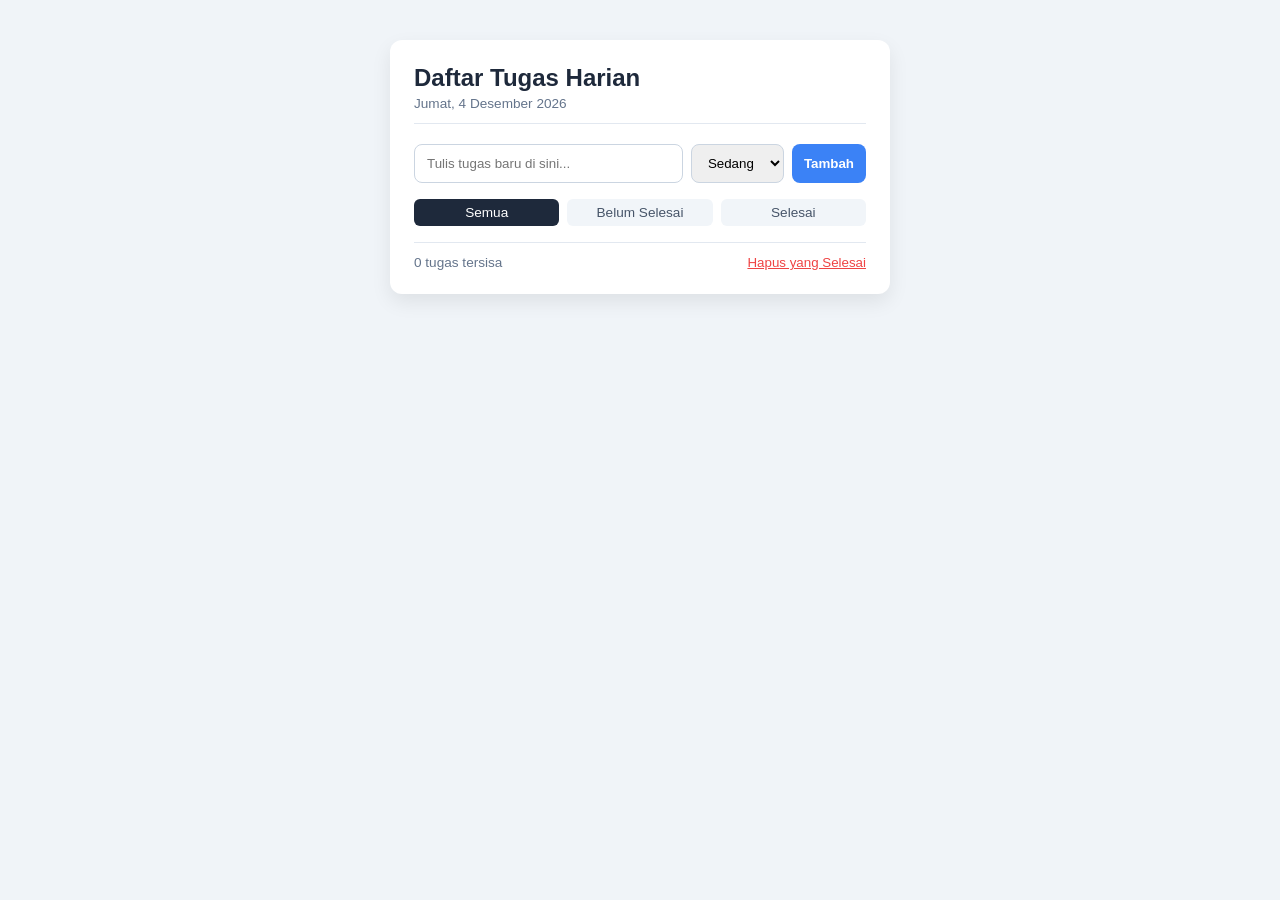
<file: index.html>
<!DOCTYPE html>
<html lang="id">

<head>
    <meta charset="UTF-8">
    <meta name="viewport" content="width=device-width, initial-scale=1.0">
    <title>Mini Project - Task Manager Interaktif</title>
    <link rel="stylesheet" href="style.css">
</head>

<body>
    <div class="container">
        <header>
            <h1>Daftar Tugas Harian</h1>
            <p id="tanggal-hari-ini"></p>
        </header>

        <div class="input-group">
            <input type="text" id="input-tugas" placeholder="Tulis tugas baru di sini...">
            <select id="prioritas-tugas">
                <option value="Rendah">Rendah</option>
                <option value="Sedang" selected>Sedang</option>
                <option value="Tinggi">Tinggi</option>
            </select>
            <button id="btn-tambah">Tambah</button>
        </div>

        <div class="filter-group">
            <button class="filter-btn active" data-filter="semua">Semua</button>
            <button class="filter-btn" data-filter="belum">Belum Selesai</button>
            <button class="filter-btn" data-filter="selesai">Selesai</button>
        </div>

        <ul id="daftar-tugas"></ul>

        <footer>
            <span id="info-sisa">0 tugas tersisa</span>
            <button id="btn-hapus-selesai">Hapus yang Selesai</button>
        </footer>
    </div>

    <script src="script.js"></script>
</body>

</html>
</file>
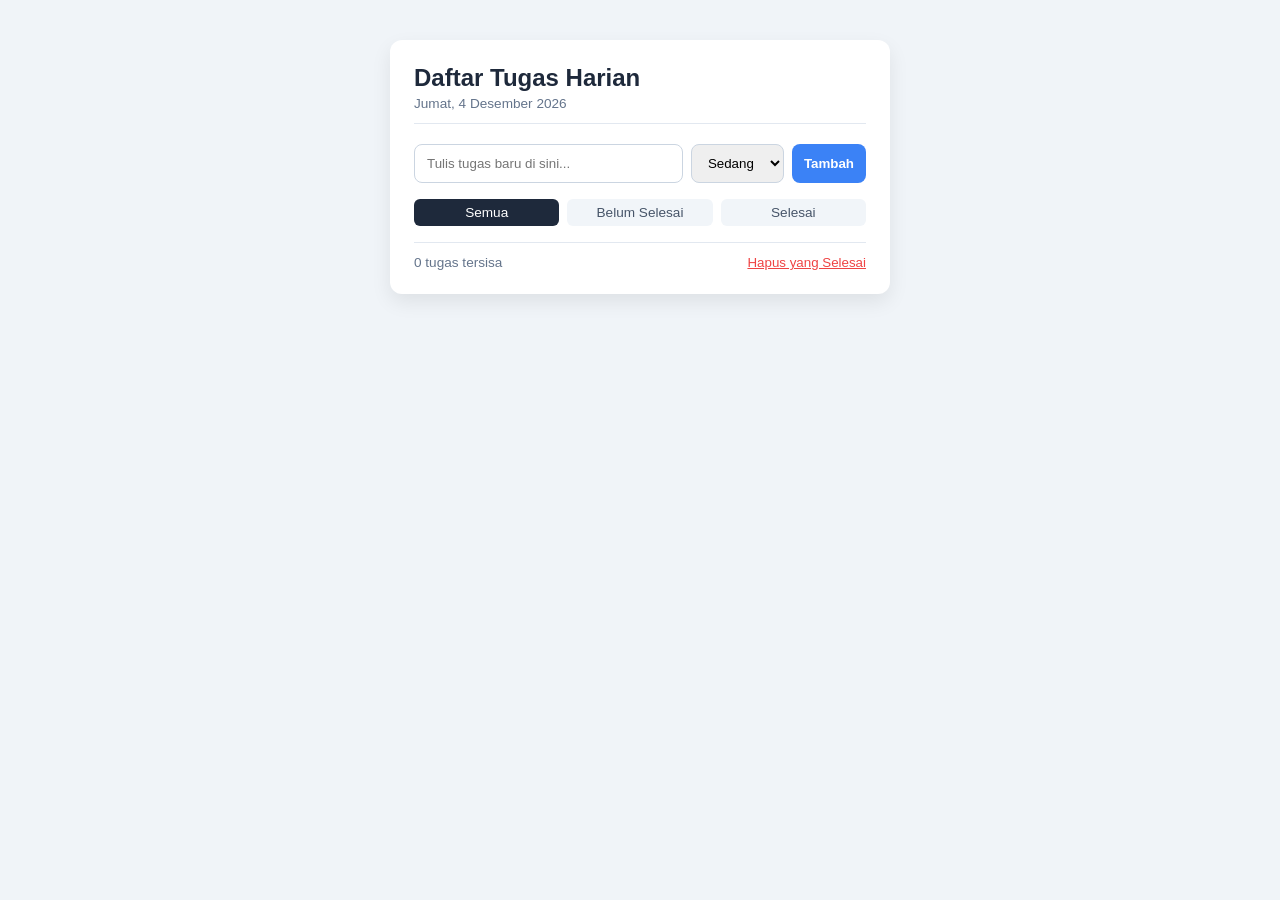
<file: edit.html>
<!DOCTYPE html>
<html lang="id">
<head>
    <meta charset="UTF-8">
    <meta name="viewport" content="width=device-width, initial-scale=1.0">
    <title>Edit Berita</title>
    <style>
        * {
            margin: 0;
            padding: 0;
            box-sizing: border-box;
            font-family: 'Segoe UI', sans-serif;
        }
        body {
            background-color: #f4f4f9;
            padding: 40px 20px;
            max-width: 650px;
            margin: 0 auto;
        }
        h1 {
            color: #2c3e50;
            margin-bottom: 30px;
            font-size: 24px;
        }
        form {
            background: white;
            padding: 30px;
            border-radius: 10px;
            box-shadow: 0 2px 8px rgba(0,0,0,0.08);
        }
        label {
            display: block;
            margin-bottom: 8px;
            font-weight: 600;
            color: #333;
        }
        input, select, textarea {
            width: 100%;
            padding: 12px;
            margin-bottom: 20px;
            border: 1px solid #ddd;
            border-radius: 6px;
            font-size: 15px;
        }
        button, .btn-kembali {
            padding: 10px 25px;
            border: none;
            border-radius: 6px;
            font-size: 15px;
            font-weight: 600;
            cursor: pointer;
        }
        button {
            background-color: #f39c12;
            color: white;
        }
        .btn-kembali {
            background-color: #95a5a6;
            color: white;
            text-decoration: none;
            display: inline-block;
            margin-right: 10px;
        }
    </style>
</head>
<body>
    <h1>✏️ Edit Berita</h1>
    <form id="formEdit">
        <label>Judul Berita</label>
        <input type="text" id="judul" required>

        <label>Penulis</label>
        <input type="text" id="penulis" required>

        <label>Kategori</label>
        <select id="kategori" required>
            <option value="">-- Pilih Kategori --</option>
            <option>Nasional</option>
            <option>Internasional</option>
            <option>Olahraga</option>
            <option>Teknologi</option>
            <option>Hiburan</option>
            <option>Kesehatan</option>
        </select>

        <label>Isi Berita</label>
        <textarea id="isi" rows="8" required></textarea>

        <a href="index.html" class="btn-kembali">← Kembali</a>
        <button type="submit">Perbarui Berita</button>
    </form>

    <script>
        const urlParams = new URLSearchParams(window.location.search);
        const index = parseInt(urlParams.get('id'));
        let daftar = JSON.parse(localStorage.getItem('daftarBerita')) || [];
        const berita = daftar[index];

        if (!berita) {
            alert('Berita tidak ditemukan!');
            window.location.href = 'index.html';
        }

        document.getElementById('judul').value = berita.judul;
        document.getElementById('penulis').value = berita.penulis;
        document.getElementById('kategori').value = berita.kategori;
        document.getElementById('isi').value = berita.isi;

        document.getElementById('formEdit').addEventListener('submit', function(e) {
            e.preventDefault();
            
            daftar[index] = {
                ...berita,
                judul: document.getElementById('judul').value,
                penulis: document.getElementById('penulis').value,
                kategori: document.getElementById('kategori').value,
                isi: document.getElementById('isi').value
            };

            localStorage.setItem('daftarBerita', JSON.stringify(daftar));
            alert('Berita diperbarui! ✅');
            window.location.href = 'index.html';
        });
    </script>
</body>
</html>
</file>
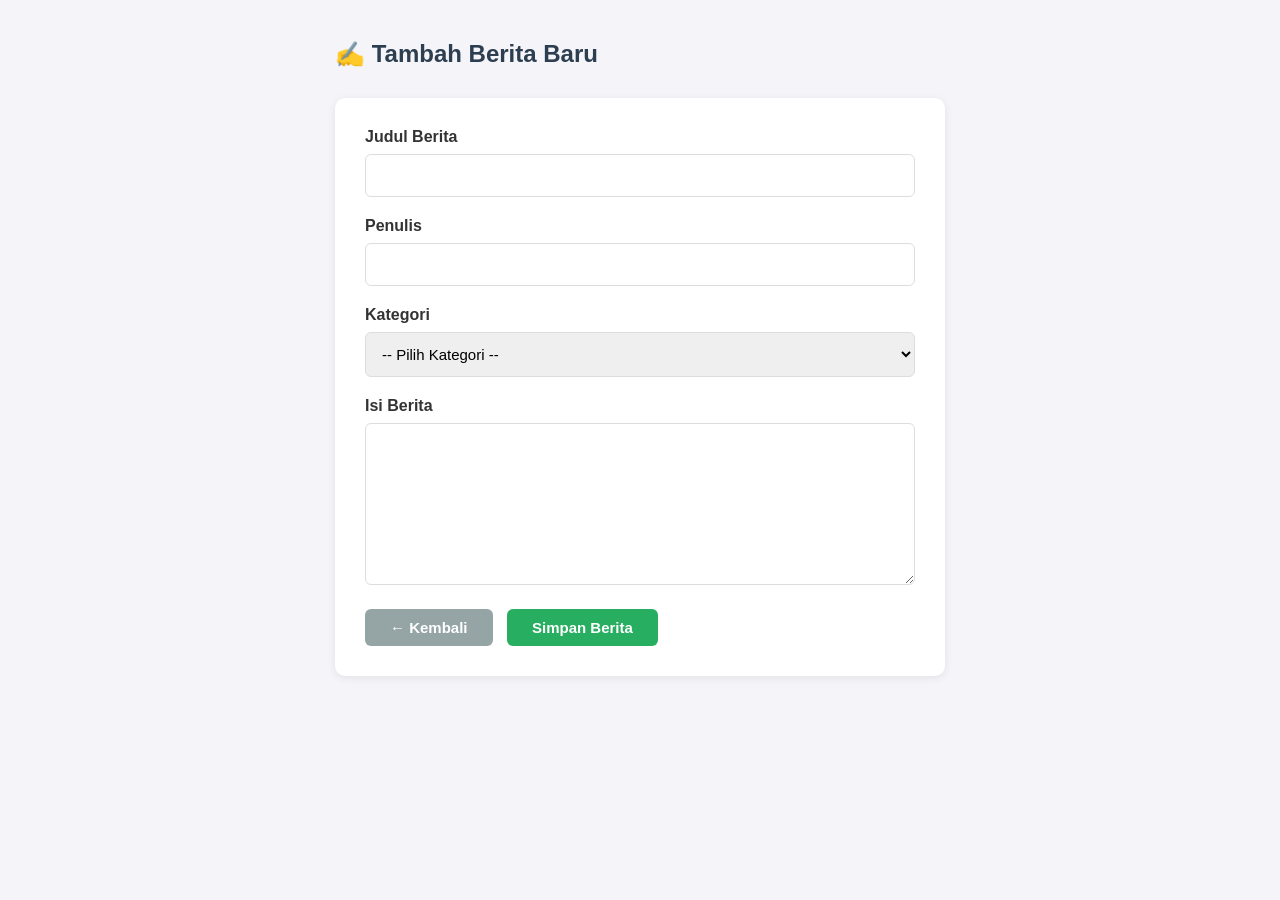
<file: tambah.html>
<!DOCTYPE html>
<html lang="id">
<head>
    <meta charset="UTF-8">
    <meta name="viewport" content="width=device-width, initial-scale=1.0">
    <title>Tambah Berita</title>
    <style>
        * {
            margin: 0;
            padding: 0;
            box-sizing: border-box;
            font-family: 'Segoe UI', sans-serif;
        }
        body {
            background-color: #f4f4f9;
            padding: 40px 20px;
            max-width: 650px;
            margin: 0 auto;
        }
        h1 {
            color: #2c3e50;
            margin-bottom: 30px;
            font-size: 24px;
        }
        form {
            background: white;
            padding: 30px;
            border-radius: 10px;
            box-shadow: 0 2px 8px rgba(0,0,0,0.08);
        }
        label {
            display: block;
            margin-bottom: 8px;
            font-weight: 600;
            color: #333;
        }
        input, select, textarea {
            width: 100%;
            padding: 12px;
            margin-bottom: 20px;
            border: 1px solid #ddd;
            border-radius: 6px;
            font-size: 15px;
        }
        button, .btn-kembali {
            padding: 10px 25px;
            border: none;
            border-radius: 6px;
            font-size: 15px;
            font-weight: 600;
            cursor: pointer;
        }
        button {
            background-color: #27ae60;
            color: white;
        }
        .btn-kembali {
            background-color: #95a5a6;
            color: white;
            text-decoration: none;
            display: inline-block;
            margin-right: 10px;
        }
    </style>
</head>
<body>
    <h1>✍️ Tambah Berita Baru</h1>
    <form id="formBerita">
        <label>Judul Berita</label>
        <input type="text" id="judul" required>

        <label>Penulis</label>
        <input type="text" id="penulis" required>

        <label>Kategori</label>
        <select id="kategori" required>
            <option value="">-- Pilih Kategori --</option>
            <option>Nasional</option>
            <option>Internasional</option>
            <option>Olahraga</option>
            <option>Teknologi</option>
            <option>Hiburan</option>
            <option>Kesehatan</option>
        </select>

        <label>Isi Berita</label>
        <textarea id="isi" rows="8" required></textarea>

        <a href="index.html" class="btn-kembali">← Kembali</a>
        <button type="submit">Simpan Berita</button>
    </form>

    <script>
        const form = document.getElementById('formBerita');
        
        form.addEventListener('submit', function(e) {
            e.preventDefault();
            
            const beritaBaru = {
                judul: document.getElementById('judul').value,
                penulis: document.getElementById('penulis').value,
                kategori: document.getElementById('kategori').value,
                isi: document.getElementById('isi').value,
                tanggal: new Date().toLocaleDateString('id-ID', {
                    day: 'numeric',
                    month: 'long',
                    year: 'numeric',
                    hour: '2-digit',
                    minute: '2-digit'
                })
            };

            let daftar = JSON.parse(localStorage.getItem('daftarBerita')) || [];
            daftar.unshift(beritaBaru);
            localStorage.setItem('daftarBerita', JSON.stringify(daftar));
            
            alert('Berita berhasil disimpan! 🎉');
            window.location.href = 'index.html';
        });
    </script>
</body>
</html>
</file>
<file: style.css>
* {
    box-sizing: border-box;
    margin: 0;
    padding: 0;
    font-family: 'Segoe UI', Tahoma, Geneva, Verdana, sans-serif;
}

body {
    background-color: #f0f4f8;
    display: flex;
    justify-content: center;
    align-items: flex-start;
    min-height: 100vh;
    padding: 40px 16px;
}

.container {
    background: #ffffff;
    width: 100%;
    max-width: 500px;
    padding: 24px;
    border-radius: 12px;
    box-shadow: 0 8px 20px rgba(0, 0, 0, 0.08);
}

header {
    margin-bottom: 20px;
    border-bottom: 1px solid #e2e8f0;
    padding-bottom: 12px;
}

header h1 {
    font-size: 1.5rem;
    color: #1e293b;
}

header p {
    font-size: 0.85rem;
    color: #64748b;
    margin-top: 4px;
}

.input-group {
    display: flex;
    gap: 8px;
    margin-bottom: 16px;
}

.input-group input {
    flex: 1;
    padding: 10px 12px;
    border: 1px solid #cbd5e1;
    border-radius: 8px;
    outline: none;
}

.input-group input:focus {
    border-color: #3b82f6;
}

.input-group select,
.input-group button {
    padding: 10px 12px;
    border-radius: 8px;
    border: 1px solid #cbd5e1;
    cursor: pointer;
}

.input-group button {
    background-color: #3b82f6;
    color: white;
    border: none;
    font-weight: 600;
    transition: background 0.2s;
}

.input-group button:hover {
    background-color: #2563eb;
}

.filter-group {
    display: flex;
    gap: 8px;
    margin-bottom: 16px;
}

.filter-btn {
    flex: 1;
    padding: 6px;
    background: #f1f5f9;
    border: none;
    border-radius: 6px;
    color: #475569;
    cursor: pointer;
    font-size: 0.85rem;
}

.filter-btn.active {
    background: #1e293b;
    color: #ffffff;
}

ul {
    list-style: none;
    margin-bottom: 16px;
}

li {
    display: flex;
    justify-content: space-between;
    align-items: center;
    padding: 12px;
    background: #f8fafc;
    border: 1px solid #e2e8f0;
    border-radius: 8px;
    margin-bottom: 8px;
    transition: all 0.2s;
}

li.selesai .teks-tugas {
    text-decoration: line-through;
    color: #94a3b8;
}

.info-item {
    display: flex;
    align-items: center;
    gap: 10px;
    cursor: pointer;
}

.badge {
    font-size: 0.7rem;
    padding: 2px 8px;
    border-radius: 12px;
    font-weight: 600;
}

.badge-Tinggi {
    background: #fee2e2;
    color: #dc2626;
}

.badge-Sedang {
    background: #fef3c7;
    color: #d97706;
}

.badge-Rendah {
    background: #dcfce7;
    color: #16a34a;
}

.btn-hapus {
    background: transparent;
    border: none;
    color: #ef4444;
    font-weight: bold;
    cursor: pointer;
    padding: 4px 8px;
}

footer {
    display: flex;
    justify-content: space-between;
    align-items: center;
    font-size: 0.85rem;
    color: #64748b;
    border-top: 1px solid #e2e8f0;
    padding-top: 12px;
}

#btn-hapus-selesai {
    background: none;
    border: none;
    color: #ef4444;
    cursor: pointer;
    text-decoration: underline;
}
</file>
